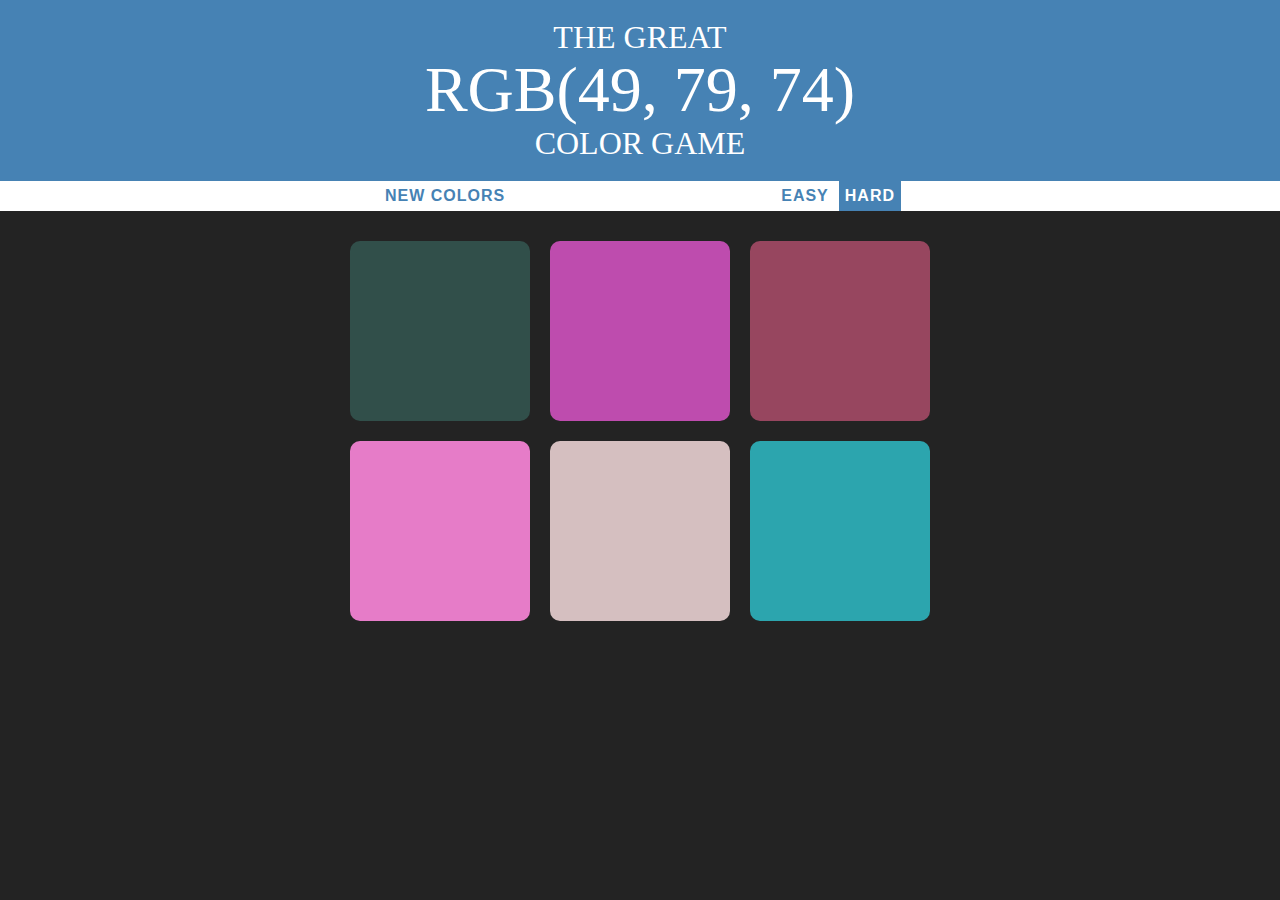
<file: index.html>
<!DOCTYPE html>
<html>
<head>
	<link rel="stylesheet" type="text/css" href="colorgame.css">
	<title>Color Game</title>
</head>
<body>

	<h1>The Great
	<br> <span id="colorDisplay">RGB</span> <br> Color Game</h1>
	<div id="stripe">
		<button id="reset">New Colors</button>
		<span id="message"></span>
		<button class="mode">Easy</button>
		<button class="mode selected">Hard</button>
	</div>
	<div id="container">
	 <div class="square"></div>
	 <div class="square"></div>
	 <div class="square"></div>
	 <div class="square"></div>
	 <div class="square"></div>
	 <div class="square"></div>
	</div>

	<script type="text/javascript" src="colorgame.js"></script>
</body>
</html>
</file>
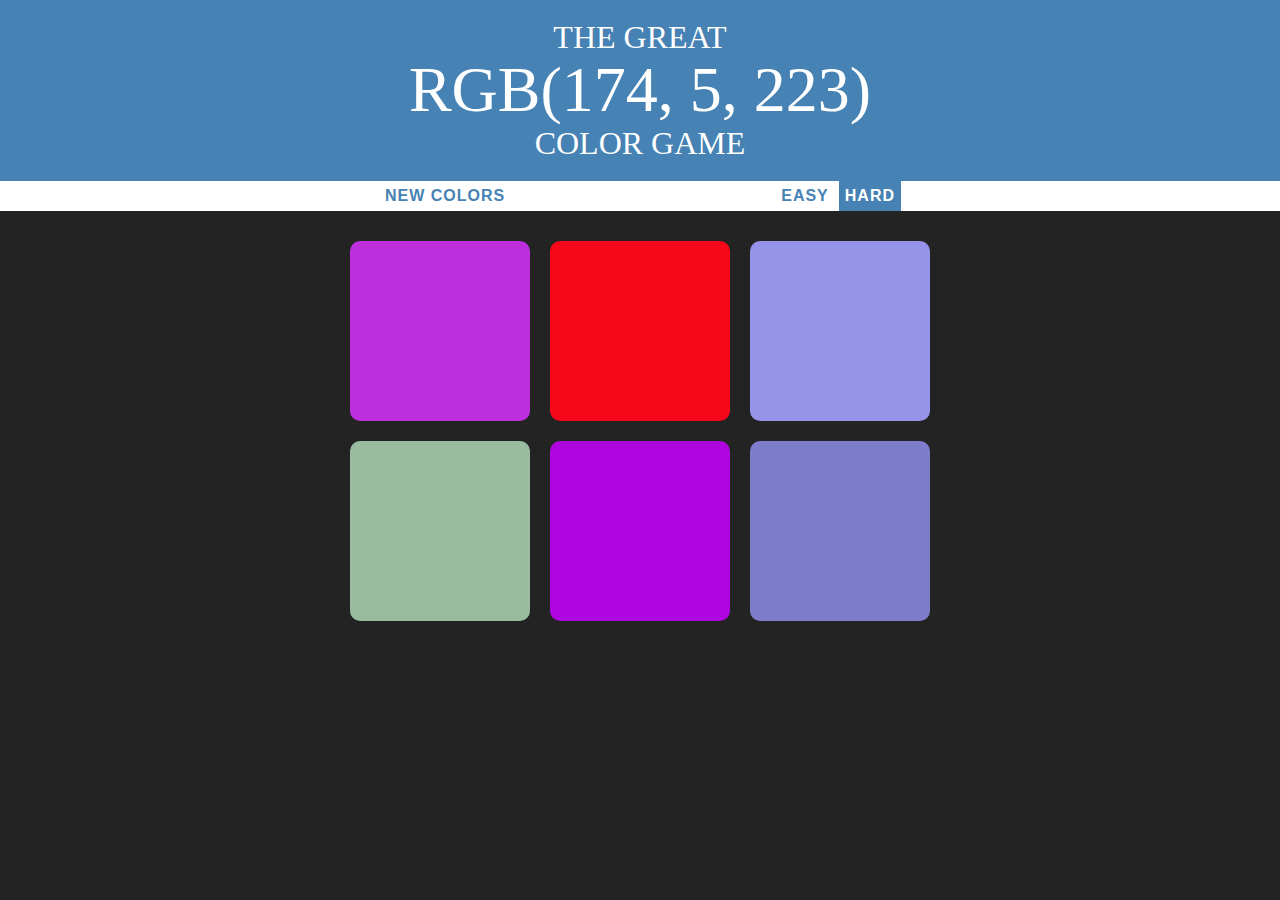
<file: colorgame.html>
<!DOCTYPE html>
<html>
<head>
	<link rel="stylesheet" type="text/css" href="colorgame.css">
	<title>Color Game</title>
</head>
<body>

	<h1>The Great
	<br> <span id="colorDisplay">RGB</span> <br> Color Game</h1>
	<div id="stripe">
		<button id="reset">New Colors</button>
		<span id="message"></span>
		<button class="mode">Easy</button>
		<button class="mode selected">Hard</button>
	</div>
	<div id="container">
	 <div class="square"></div>
	 <div class="square"></div>
	 <div class="square"></div>
	 <div class="square"></div>
	 <div class="square"></div>
	 <div class="square"></div>
	</div>

	<script type="text/javascript" src="colorgame.js"></script>
</body>
</html>
</file>
<file: colorgame.css>
body {
	background-color: #232323;
	margin: 0;
	font-family:"Montserrat","Avenir";
}

.square {
	width:30%;
	background:purple;
	padding-bottom:30%;
	float:left;
	margin: 1.66%;
	border-radius: 10px;
	transition: background 0.5s;
	-webkit-transition: background 0.5s;
	-moz-transition: background 0.5s;
}

#container {
	margin:20px auto;
	max-width:600px;
}

h1 {
	margin:0;
	color:white;
	text-align:center;
	background-color:steelblue;
	font-weight: normal;
	text-transform:uppercase;
	line-height: 1.1;
	padding:20px 0;
}

#colorDisplay {
	font-size:200%;
}

#stripe{
	background: white;
	height:30px;
	text-align:center;
}

.selected {
	color: white;
	background-color: steelblue;
}

button {
	border: none;
	background: none;
	text-transform: uppercase;
	height: 100%;
	font-weight: 700;
	color: steelblue;
	letter-spacing: 1px;
	font-size: inherit;
	transition: all 0.3s;
	-moz-transition: all 0.3s;
	-webkit-transition: all 0.3s;
	outline: none;
}

#message {
	display: inline-block;
	width: 20%;
}

button:hover {
	color:white;
	background-color: steelblue;
}
</file>
